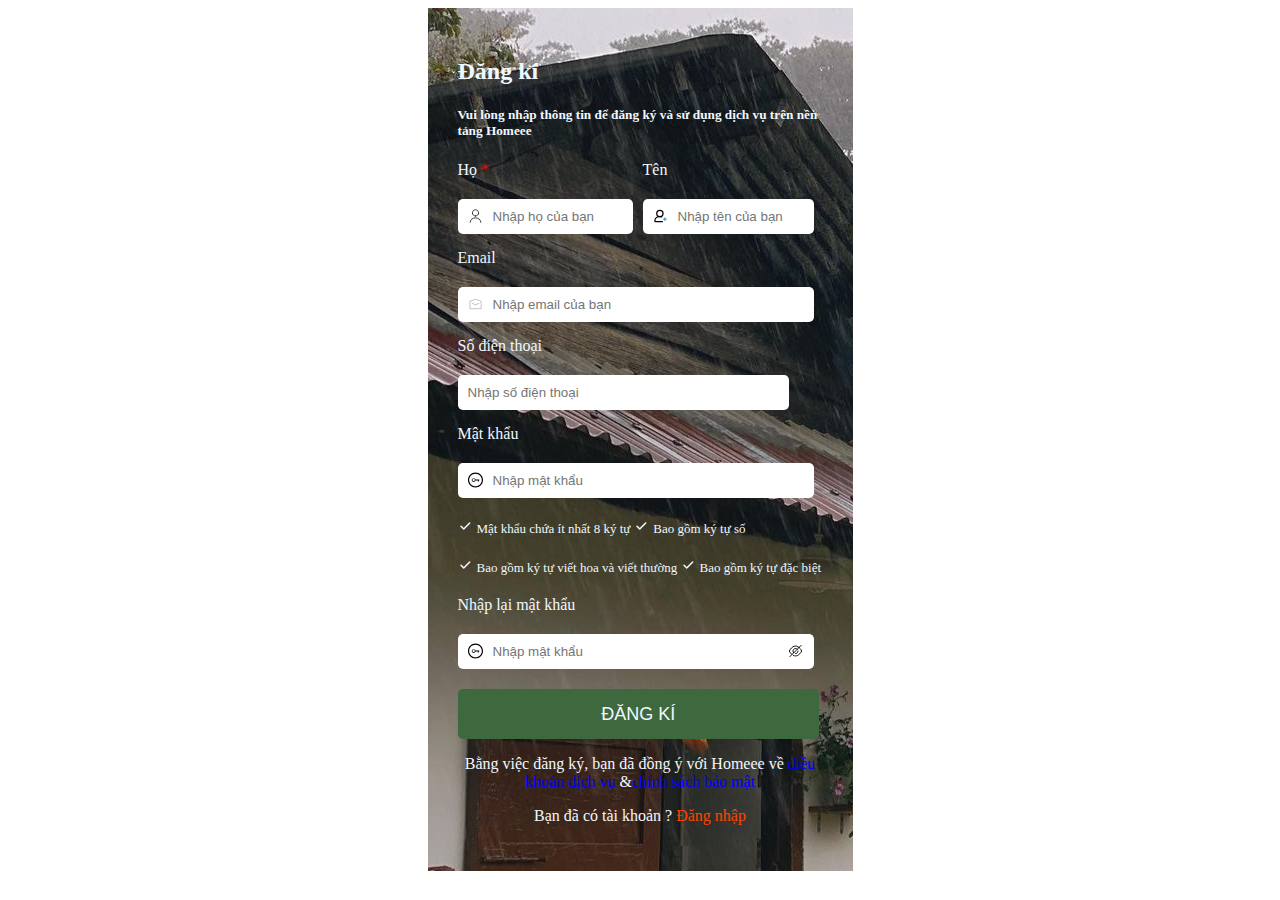
<file: index.html>
<!DOCTYPE html>
<html lang="en">
  <head>
    <meta charset="UTF-8" />
    <title></title>
    <style></style>
    <link rel="stylesheet" href="./style.css" />
  </head>

  <body>
    <div>
      <form
        onsubmit="handleSubmit(event)"
        id="registerForm"
        style="display: flex; flex-direction: column"
      >
        <div class="formdetail">
          <h2>Đăng kí</h2>
          <h5>
            Vui lòng nhập thông tin để đăng ký và sử dụng dịch vụ trên nền tảng
            Homeee
          </h5>

          <div class="inputfullname">
            <div id="sureNameBlock">
              <label for="surname">Họ <span style="color: red">*</span></label>
              <input
                onchange="handleChange(event, 'sureNameBlock', 'surnameError')"
                id="surname"
                type="text"
                placeholder="Nhập họ của bạn"
              />
              <img class="icon" src="./user-svgrepo-com.svg" />
            </div>
            <div id="nameBlock">
              <label for="name">Tên</label>
              <input
                onchange="handleChange(event, 'nameBlock', 'nameError')"
                id="name"
                type="text"
                placeholder="Nhập tên của bạn"
              />
              <img class="icon" src="./add-user-2-svgrepo-com.svg" />
            </div>
          </div>

          <div class="inputremain-Icon" id="emailBlock">
            <label for="email">Email</label>
            <input id="email" type="text" placeholder="Nhập email của bạn" />
            <img class="icon" src="./email-open-svgrepo-com.svg" />
          </div>

          <div class="inputremain-Icon" id="phoneNumberBlock">
            <label for="phone">Số điện thoại</label>
            <input id="phone" type="number" placeholder="Nhập số điện thoại" />
            <!-- <img class="icon" src="./phone-call-svgrepo-com.svg" /> -->
          </div>

          <div class="inputremain-Icon" id="passwordBlock">
            <img class="icon" src="./key-svgrepo-com.svg" />
            <label for="password">Mật khẩu</label>
            <input id="password" type="password" placeholder="Nhập mật khẩu" />
            <!-- <img class="iconeye eye_open" src="./eye-svgrepo-com.svg" />
            <img class="iconeye eye_close" src="./eye-off-svgrepo-com.svg" /> -->
          </div>

          <div class="conditionemail">
            <img src="./tick-svgrepo-com.svg" />
            <span id="chieudaimk">Mật khẩu chứa ít nhất 8 ký tự</span>
            <img src="./tick-svgrepo-com.svg" />
            <span id="kytuso">Bao gồm ký tự số</span>
          </div>
          <div class="conditionemail">
            <img src="./tick-svgrepo-com.svg" />
            <span id="kytuchu">Bao gồm ký tự viết hoa và viết thường </span>
            <img src="./tick-svgrepo-com.svg" />
            <span id="kytudacbiet">Bao gồm ký tự đặc biệt</span>
          </div>

          <div class="inputremain-Icon" id="confirmPasswordBlock">
            <img class="icon" src="./key-svgrepo-com.svg" />
            <label for="confirmPassword">Nhập lại mật khẩu</label>
            <input
              id="confirmPassword"
              type="password"
              placeholder="Nhập mật khẩu"
            />
            <img class="iconeye eye_open" src="./eye-svgrepo-com.svg" />
            <img class="iconeye eye_close" src="./eye-off-svgrepo-com.svg" />
          </div>

          <button class="buttonsubmit" type="submit">ĐĂNG KÍ</button>
          <div id="policy">
            <p>
              Bằng việc đăng ký, bạn đã đồng ý với Homeee về
              <span>điều khoản dịch vụ </span>&<span>chính sách bảo mật</span>
            </p>
          </div>
          <div id="login">
            <p>Bạn đã có tài khoản ? <span>Đăng nhập</span></p>
          </div>
        </div>
      </form>
    </div>
  </body>

  <!-- demo cách dùng const - let
 tạo hàm onChange event => validate khi đang nhập (thêm hoặc xóa lỗi)

 -->

  <script>
    function handleChange(event, parentId, childId) {
      const parentBlockElement = document.getElementById(parentId); // cha
      if (event.target.value.trim() !== "") {
        const childError = document.getElementById(childId); // con
        parentBlockElement.removeChild(childError);
      } else {
        const surnameErrorCreate = document.createElement("p");
        surnameErrorCreate.innerHTML = "Vui lòng nhập họ ";
        surnameErrorCreate.style.color = "red";
        surnameErrorCreate.setAttribute("id", childId);
        parentBlockElement.appendChild(surnameErrorCreate);
      }
    }

    function handleSubmit(event) {
      event.preventDefault();

      // muốn kiểm tra toàn bộ field đã được nhập và nhập đúng hay chưa
      // => mình cần có 1 cái cờ flat để kiểm tra
      // => 1 hoặc nhiều biến true false
      // đúng

      // khai báo biến

      let isSuccess = true; //=> có thể thay đổi giá trị

      const surnameElement = document.getElementById("surname");
      const nameElement = document.getElementById("name");
      const emailElement = document.getElementById("email");
      const phoneNumberElement = document.getElementById("phone");

      // surnameElement.value là một string
      // => gọi trim() => loại bỏ những kí tự khoẳng trắng ở 2 đầu của text
      // '   bac b v   ' => trim() =>  'bac b v'
      // console.log("surnameElement.value.trim()", surnameElement.value.trim());

      // surnameElement.value.length là trả số lượng ký tự của chuỗi

      // 'hoa' => .length => 3
      // '' => lenght = 0
      // 'absd' => length = ...
      // ----------------------
      // không nhập họ
      // giá trị của thẻ input => string => text => chứ chữ số kí tự đặc biệt và được thẻ hiện trong "   a!23" hoặc là 'bv4123'
      if (surnameElement.value.trim().length === 0) {
        const surnameBlockElement = document.getElementById("sureNameBlock");
        const surnameError = document.createElement("p");
        surnameError.innerHTML = "Vui lòng nhập họ ";
        surnameError.style.color = "red";
        surnameError.setAttribute("id", "surnameError");
        surnameBlockElement.appendChild(surnameError);
        // console.log(sureNameBlock.value.length);
        isSuccess = false;
      } else {
        isSuccess = true;
      }

      // không nhập tên

      if (nameElement.value.trim() === "") {
        const nameBlockElement = document.getElementById("nameBlock");
        const newNameElement = document.createElement("p");
        newNameElement.innerHTML = "Vui lòng nhập tên";
        newNameElement.style.color = "red";
        newNameElement.setAttribute("id", "nameError");
        nameBlockElement.appendChild(newNameElement);
        isSuccess = false;
      } else {
        isSuccess = true;
      }

      // không nhập email

      if (emailElement.value.trim() === "") {
        const emailBlockElement = document.getElementById("emailBlock");
        const newEmailElement = document.createElement("p");
        newEmailElement.innerHTML = "Vui lòng nhập email";
        newEmailElement.style.color = "red";
        emailBlockElement.appendChild(newEmailElement);
        isSuccess = false;
      } else {
        isSuccess = true;
      }
      // Check confirm password với password

      const ConfirmPasswordElement = document.getElementById("confirmPassword");
      const passwordElement = document.getElementById("password");
      if (ConfirmPasswordElement.value !== passwordElement.value) {
        const confirmPasswordBlockElement = document.getElementById(
          "confirmPasswordBlock"
        );
        const newPasswordElement = document.createElement("p");
        newPasswordElement.innerHTML = "Vui lòng nhập lại mật khẩu";
        newPasswordElement.style.color = "red";
        confirmPasswordBlockElement.appendChild(newPasswordElement);
        console.log("Comfirm mật khẩu ");
        isSuccess = false;
      } else {
        isSuccess = true;
      }

      //10 số điện thoại

      if (phoneNumberElement.value.trim() === "") {
        const phoneNumberBlockElement =
          document.getElementById("phoneNumberBlock");
        const newElement = document.createElement("p");
        newElement.innerHTML = "Vui lòng nhập số điện thoại";
        newElement.style.color = "red";
        phoneNumberBlockElement.appendChild(newElement);
        isSuccess = false;

        console.log(phoneNumberElement.value.length);
      } else if (phoneNumberElement.value.length !== 10) {
        const phoneNumberBlockElement =
          document.getElementById("phoneNumberBlock");
        const newElement = document.createElement("p");
        newElement.innerHTML = "số điện thoại phải có 10 chữ số!";
        newElement.style.color = "red";
        phoneNumberBlockElement.appendChild(newElement);
        isSuccess = false;

        console.log(phoneNumberElement.value.length);
      } else {
        isSuccess = true;
      }

      // check least 8

      if (isSuccess) {
        alert("submit form");
      }
    }

    const passwordElement = document.getElementById("password");

    const checkLengthPassword = document.getElementById("chieudaimk");
    passwordElement.addEventListener("input", function () {
      console.log("Chieu dai cua mk");

      const passwordInput = this.value;
      const hasLengthAtLeast8 = passwordInput.length >= 8;
      if (hasLengthAtLeast8) {
        checkLengthPassword.style.color = "green";
      } else {
        checkLengthPassword.style.color = "white";
      }
    });
    // check số
    const checkNumber = document.getElementById("kytuso");

    passwordElement.addEventListener("input", function () {
      console.log("Phần kiểm tra số");
      const passwordInputNumber = this.value;
      const hasNumber = /\d/.test(passwordInputNumber);

      if (hasNumber) {
        checkNumber.style.color = "green";
        console.log("Số màu xanh nha");
      } else {
        checkNumber.style.color = "white";
      }
    });

    // check chữ
    const checkLetter = document.getElementById("kytuchu");

    passwordElement.addEventListener("input", function () {
      console.log("Phần kiểm tra chữ");

      const passwordInputLetter = this.value;
      const hasLowerCase = /[a-z]/.test(passwordInputLetter);
      const hasUpperCase = /[A-Z]/.test(passwordInputLetter);

      if (hasLowerCase || hasUpperCase) {
        checkLetter.style.color = "green";
        console.log("Chữ màu xanh nha");
      } else {
        checkLetter.style.color = "white";
      }
    });

    // check ký tự đặc biệt

    const checkSpecialChar = document.getElementById("kytudacbiet");
    passwordElement.addEventListener("input", function () {
      console.log("Kiểm tra ký tự đặc biệt");

      const passwordInputSpecialChar = this.value;
      const hasSpecialChar = /[!@#$%^&*(),.?":{}|<>]/.test(
        passwordInputSpecialChar
      );

      if (hasSpecialChar) checkSpecialChar.style.color = "green";
      else checkSpecialChar.style.color = "white";
    });
  </script>
</html>

<!-- 




về mặc logic tạo element + css => ok nice !

* code JS => thực hiện tuần tự từ trên xuống


bài tập buổi 5 
 - thu nhỏ khoảng cách giữa các element giảm 1/2
 - button phải có pointer cursor: pointer;
 - chưa thể hiện trên ui là field required ( thiếu * đỏ) - cần support 
 - lỗi icon password
 - fix lỗi chiều cao của page
 - tạo file tick svg => màu trắng
 - khi chưa nhập mật khẩu => tick màu trắng
 - khi đã nhập + check đúng đk => text xanh + tick xanh
	dùng replace element
    function replaceElement(oldId, newTagName, newContent) {
      const oldElement = document.getElementById(oldId);
      const newElement = document.createElement(newTagName);
      newElement.innerHTML = newContent;
      if (oldElement) {
        document.body.replaceChild(newElement, oldElement);
        console.log(
          `Replaced element with id "${oldId}" with new ${newTagName} element:`,
          newElement.innerHTML
        );
      } else {
        console.log(`Element with id "${oldId}" not found`);
      }
    }


submit form 
 - tất cả các field chưa được thông báo lỗi khi để form trống
 => phải hiện trường thông tin bắc buộc

 - Số điện thoại chưa nhập => nhưng lại check số kị tự
  => khi chưa nhập => vui lòng nhập số điện thoại
  => khi nhập số ĐT khác 10 sô => số điện thoại phải có 10 chữ số

 -


 -->
</file>
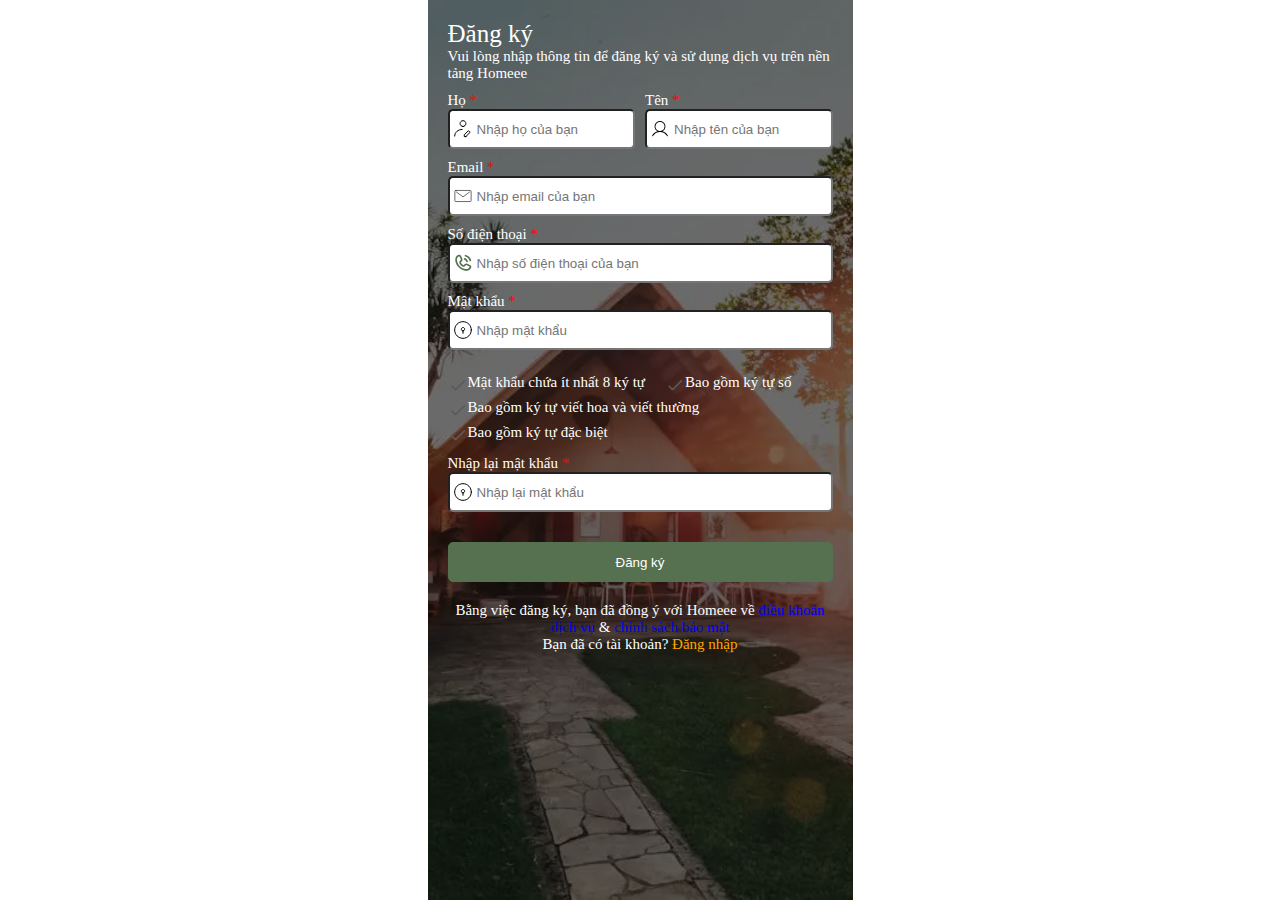
<file: example.html>
<!DOCTYPE html>
<html lang="en">

<head>
  <meta charset="UTF-8" />
  <meta name="viewport" content="width=device-width, initial-scale=1.0" />
  <title>buoi 5</title>
  <link rel="stylesheet" href="./example.css" />
</head>

<body>
  <div class="container">
    <div class="container__boxShadow"></div>
    <!-- header  -->
    <div class="container__header">
      <p class="container__header--subHeader">Đăng ký</p>
      <p class="container__header--content">
        Vui lòng nhập thông tin để đăng ký và sử dụng dịch vụ trên nền tảng
        Homeee
      </p>
    </div>
    <!-- end header  -->

    <!-- form  -->
    <form onsubmit="handleSubmit(event)" class="formContainer">
      <div class="formContainer__nameField">
        <div id="surnameBlock" class="formContainer__nameField--surname">
          <label for="surname">Họ <span class="required">*</span></label>
          <div class="customInput">
            <input onchange="handleChange(event, 'surnameBlock','surnameError' )" type="text" id="surname"
              placeholder="Nhập họ của bạn" />
            <img class="prefix" src="./icons/surname.svg" />
          </div>
        </div>
        <div id="nameBlock" class="formContainer__nameField--name">
          <label for="name">Tên <span class="required">*</span></label>
          <div class="customInput">
            <input onchange="handleChange(event, 'nameBlock','nameError' )" type="text" id="name"
              placeholder="Nhập tên của bạn" />
            <img class="prefix" src="./icons/name.svg" />
          </div>
        </div>
      </div>

      <div id="emailBlock" class="formContainer__inputField">
        <label for="email">Email <span class="required">*</span></label>
        <div class="customInput">
          <input onchange="handleChange(event, 'emailBlock','emailError' )" type="text" id="email"
            placeholder="Nhập email của bạn" />
          <img class="prefix" src="./icons/email.svg" />
        </div>
      </div>

      <div id="phoneNumberBlock" class="formContainer__inputField">
        <label for="phoneNumber">Số điện thoại <span class="required">*</span></label>
        <div class="customInput">
          <input onchange="handleChange(event, 'phoneNumberBlock','phoneNumberError' )" type="number" id="phoneNumber"
            placeholder="Nhập số điện thoại của bạn" />
          <img class="prefix" src="./icons/phone.svg" />
        </div>
      </div>

      <div id="passwordBlock" class="formContainer__inputField">
        <label for="password">Mật khẩu <span class="required">*</span></label>
        <div class="customInput">
          <input onchange="handleChange(event, 'passwordBlock','passwordError' )" type="password" id="password"
            placeholder="Nhập mật khẩu" />
          <img class="prefix" src="./icons/password.svg" />
        </div>
      </div>

      <div class="formContainer__checkPassword">
        <div class="formContainer__checkPassword--checkedRules">
          <img class="subPrefix" id="least8Img" src="./icons/blackTIck.svg" />
          <p id="least8">Mật khẩu chứa ít nhất 8 ký tự</p>
        </div>

        <div class="formContainer__checkPassword--checkedRules">
          <img class="subPrefix" id="includeNumberImg" src="./icons/blackTIck.svg" />
          <p id="includeNumber">Bao gồm ký tự số</p>
        </div>

        <div class="formContainer__checkPassword--checkedRules">
          <img class="subPrefix" id="includeUpperImg" src="./icons/blackTIck.svg" />
          <p id="includeUpper">Bao gồm ký tự viết hoa và viết thường</p>
        </div>

        <div class="formContainer__checkPassword--checkedRules">
          <img class="subPrefix" id="includeSpecialImg" src="./icons/blackTIck.svg" />
          <p id="includeSpecial">Bao gồm ký tự đặc biệt</p>
        </div>
      </div>

      <div id="rePasswordBlock" class="formContainer__inputField">
        <label for="rePassword">Nhập lại mật khẩu <span class="required">*</span></label>
        <div class="customInput">
          <input onchange="handleChange(event, 'rePasswordBlock','rePasswordError' )" type="password" id="rePassword"
            placeholder="Nhập lại mật khẩu" />
          <img class="prefix" src="./icons/password.svg" />
        </div>
      </div>

      <button class="formContainer__submit" type="submit">Đăng ký</button>
    </form>

    <div class="container__footer">
      <p class="container__footer--policy">
        Bằng việc đăng ký, bạn đã đồng ý với Homeee về
        <span> điều khoản dịch vụ </span> & <span>chính sách bảo mật</span>
      </p>
      <p class="container__footer--login">
        Bạn đã có tài khoản? <span>Đăng nhập</span>
      </p>
    </div>
    <!-- end form  -->
  </div>
</body>

<script>
  // form chưa nhập gì => có lỗi
  let isError = true;

  function handleChange(event, parentId, errorId) {
    const parentBlockElement = document.getElementById(parentId); // cha
    if (event.target.value.trim() !== "") {
      const error = document.getElementById(errorId); // con
      if (error) parentBlockElement.removeChild(error);
    } else {
      const errorText = document.createElement("p");
      errorText.innerHTML = "Trường thông tin bắt buộc!";
      errorText.classList.add("textError");
      errorText.setAttribute("id", errorId);
      parentBlockElement.appendChild(errorText);
    }
  }



  const passwordElement = document.getElementById("password");

  const least8Img = document.getElementById("least8Img");
  const includeNumberImg = document.getElementById("includeNumberImg");
  const includeUpperImg = document.getElementById("includeUpperImg");
  const includeSpecialImg = document.getElementById("includeSpecialImg");

  passwordElement.addEventListener("input", function (event) {
    const hasLengthAtLeast8 = event.target.value.length >= 8;
    if (hasLengthAtLeast8) {
      least8Img.src = "./icons/greenTick.svg";
      isError = true;

    } else {
      least8Img.src = "./icons/blackTIck.svg";
      isError = false;

    }
    // check số
    const hasNumber = /\d/.test(event.target.value);
    if (hasNumber) {
      includeNumberImg.src = "./icons/greenTick.svg";
      isError = true;

    } else {
      includeNumberImg.src = "./icons/blackTIck.svg";
      isError = false;

    }

    // check chữ
    //   const hasLowerCase = /[a-z]/.test(event.target.value);
    const hasUpperCase = /[A-Z]/.test(event.target.value);

    if (hasUpperCase) {
      includeUpperImg.src = "./icons/greenTick.svg";
      isError = true;

    } else {
      includeUpperImg.src = "./icons/blackTIck.svg";
      isError = false;
    }
    // check ký tự đặc biệt


    const hasSpecialChar = /[!@#$%^&*(),.?":{}|<>]/.test(event.target.value);

    if (hasSpecialChar) {
      includeSpecialImg.src = "./icons/greenTick.svg";
      isError = true;

    } else {
      includeSpecialImg.src = "./icons/blackTIck.svg";
      isError = false;
    }

  });

  function handleSubmit(event) {
    event.preventDefault();

    // Khai báo input field và parent field
    const surnameBlock = document.getElementById("surnameBlock");
    const surname = document.getElementById("surname");
    const surnameError = document.getElementById("surnameError");

    const nameBlock = document.getElementById("nameBlock");
    const name = document.getElementById("name");
    const nameError = document.getElementById("nameError");

    const emailBlock = document.getElementById("emailBlock");
    const email = document.getElementById("email");
    const emailError = document.getElementById("emailError");

    const phoneNumberBlock = document.getElementById("phoneNumberBlock");
    const phoneNumber = document.getElementById("phoneNumber");
    const phoneNumberError = document.getElementById("phoneNumberError");

    const passwordBlock = document.getElementById("passwordBlock");
    const password = document.getElementById("password");
    const passwordError = document.getElementById("passwordError");

    const rePasswordBlock = document.getElementById("rePasswordBlock");
    const rePassword = document.getElementById("rePassword");


    // check required
    if (surname.value.trim() === "") {
      const errorText = document.createElement("p");
      errorText.innerHTML = "Trường thông tin bắt buộc!";
      errorText.classList.add("textError");
      errorText.setAttribute("id", "surnameError");
      if (!document.getElementById("surnameError"))
        surnameBlock.appendChild(errorText);

      isError = true;
    } else
      isError = false;

    if (name.value.trim() === "") {
      const errorText = document.createElement("p");
      errorText.innerHTML = "Trường thông tin bắt buộc!";
      errorText.classList.add("textError");
      errorText.setAttribute("id", "nameError");
      if (!document.getElementById("nameError"))
        nameBlock.appendChild(errorText);
      isError = true;
    } else
      isError = false;

    if (email.value.trim() === "") {
      const errorText = document.createElement("p");
      errorText.innerHTML = "Trường thông tin bắt buộc!";
      errorText.classList.add("textError");
      errorText.setAttribute("id", "emailError");
      if (!document.getElementById("emailError"))
        emailBlock.appendChild(errorText);
      isError = true;
    } else
      isError = false;

    if (phoneNumber.value.trim() === "") {
      const errorText = document.createElement("p");
      errorText.innerHTML = "Trường thông tin bắt buộc!";
      errorText.classList.add("textError");
      errorText.setAttribute("id", "phoneNumberError");
      if (!document.getElementById("phoneNumberError"))
        phoneNumberBlock.appendChild(errorText);
      isError = true;
    } else
      isError = false;

    if (password.value.trim() === "") {
      const errorText = document.createElement("p");
      errorText.innerHTML = "Trường thông tin bắt buộc!";
      errorText.classList.add("textError");
      errorText.setAttribute("id", "passwordError");
      if (!document.getElementById("passwordError"))
        passwordBlock.appendChild(errorText);
      isError = true;
    } else
      isError = false;


    // check special rules
    if (phoneNumber.value.trim().length !== 10) {
      const errorText = document.createElement("p");
      errorText.innerHTML = "Số điện thoại phải có 10 chữ số!";
      errorText.classList.add("textError");
      errorText.setAttribute("id", "phoneNumberError");
      if (!document.getElementById("phoneNumberError"))
        phoneNumberBlock.appendChild(errorText);
      isError = true;
    } else
      isError = false;


    if (password.value.trim() === rePassword.value.trim()  && password.value.trim() !== '' ) {
      
      isError = false;

    } else {

      const errorText = document.createElement("p");
      errorText.innerHTML = "Nhập lại mật khẩu không đúng!";
      errorText.classList.add("textError");
      errorText.setAttribute("id", "rePasswordError");
      if (!document.getElementById("rePasswordError"))
        rePasswordBlock.appendChild(errorText);
      isError = true;
    }

    
    if (isError) {
      return;
    } else alert('submit')
  }

</script>

</html>
</file>
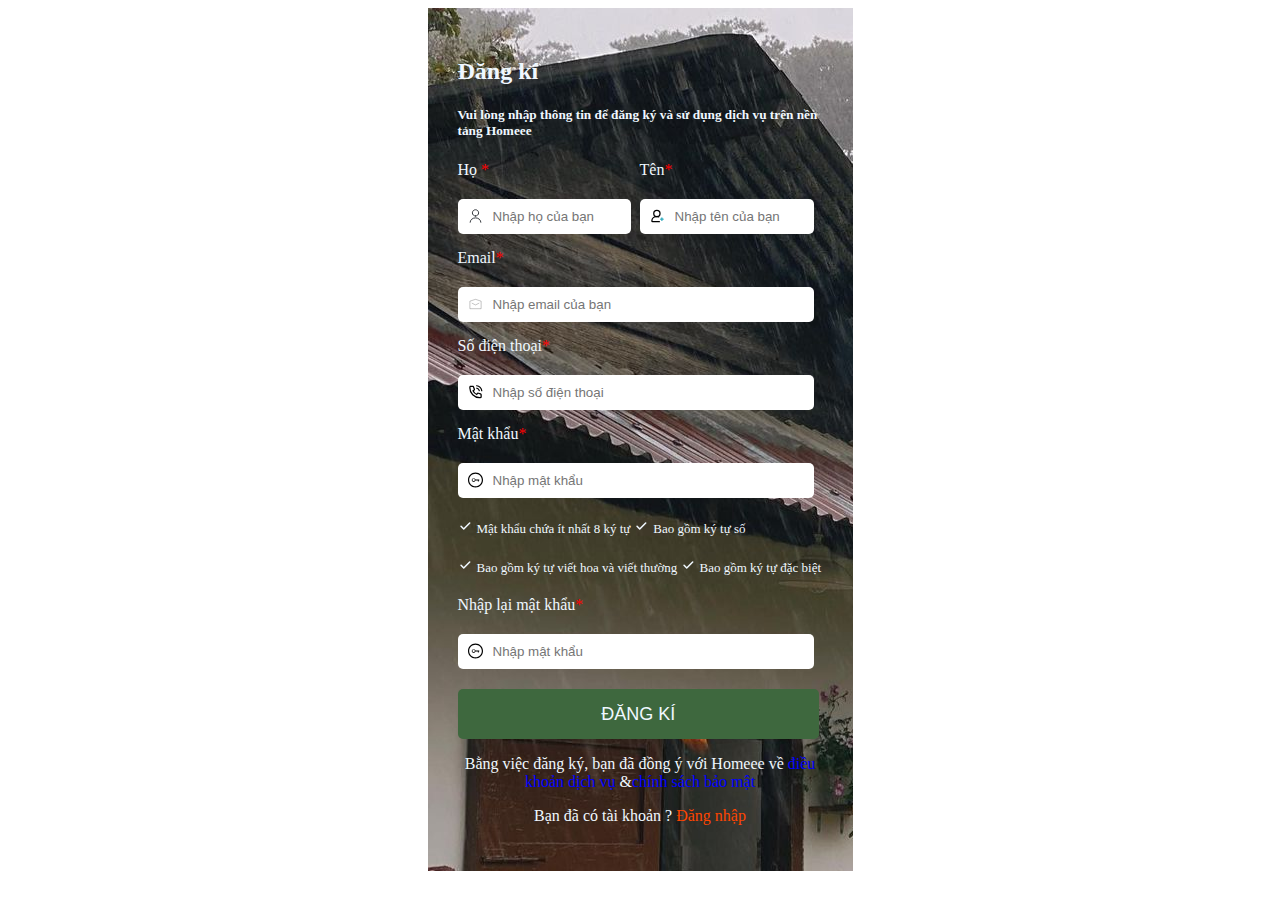
<file: text.html>
<!DOCTYPE html>
<html lang="en">
  <head>
    <meta charset="UTF-8" />
    <title></title>
    <style></style>
    <link rel="stylesheet" href="./style.css">
  </head>
  <body>
      <div >
      <form onsubmit="handleSubmit(event)"  id="registerForm" style="display: flex; flex-direction: column" >
        <div class="formdetail">
          <h2>Đăng kí</h2>
          <h5>Vui lòng nhập thông tin để đăng ký và sử dụng dịch vụ trên nền tảng Homeee</h5>
        
  
          
           
           <div class="inputfullname">
                <div  id="sureNameBlock">
                  <label for="surname">Họ <span class="start">*</span></label>
                  <input id="surname" onblur="handleCheck(event, 'sureNameBlock', 'surnameRemove')" type="text" placeholder="Nhập họ của bạn" />
    
                 <img class="icon" src="./user-svgrepo-com.svg">
                </div>
                <div  id="nameBlock">
                  <label for="name">Tên<span class="start">*</span></label>
                  <input id="name" onblur="handleCheck(event, 'nameBlock', 'nameRemove')" type="text"  placeholder="Nhập tên của bạn"/>
                  <img  class="icon"  src="./add-user-2-svgrepo-com.svg">
                </div>
           </div>
           
         
           
          
            <div class="inputremain-Icon" id="emailBlock">
             <label for="email">Email<span class="start">*</span></label>  
              <input id="email" onblur="handleCheck(event, 'emailBlock', 'emailRemove')" type="text" placeholder="Nhập email của bạn" >
              <img  class="icon" src="./email-open-svgrepo-com.svg">
            </div>
  
          
  
             
          
            <div class="inputremain-Icon" id="phoneNumberBlock">
            <label for="phone">Số điện thoại<span class="start">*</span></label>  
              <input  id="phone" onblur="handleCheck(event, 'phoneNumberBlock', 'phoneNumberRemove')" type="text" placeholder="Nhập số điện thoại" >
              <img  class="icon" src="./phone-call-svgrepo-com.svg">
            </div>
  
  
          
         
     
         
            <div class="inputremain-Icon" id="passwordBlock">
                <img  class="icon" src="./key-svgrepo-com.svg">
                <label for="password">Mật khẩu<span class="start">*</span></label> 
                <input id="password" onblur="handleCheck(event, 'passwordBlock', 'passwordRemove')"  type="password" placeholder="Nhập mật khẩu" >
              
            </div>
            
            <div class="conditionemail "> 
              <img id="chieudaimkTick"src="./tick-svgrepo-com.svg">
              <span id="chieudaimk">Mật khẩu chứa ít nhất 8 ký tự</span>
              <img id="kytusoTick"src="./tick-svgrepo-com.svg">
              <span id="kytuso">Bao gồm ký tự số</span>
            </div>
            <div class="conditionemail">
              <img id="kytuchuTick" src="./tick-svgrepo-com.svg">
              <span id="kytuchu">Bao gồm ký tự viết hoa và viết thường </span>
              <img id ="kytudacbietTick" src="./tick-svgrepo-com.svg">
              <span id="kytudacbiet">Bao gồm ký tự đặc biệt</span>
            </div>
  
  
          
            <div class="inputremain-Icon" id="confirmPasswordBlock">
              <img  class="icon" src="./key-svgrepo-com.svg">
             <label for="confirmPassword">Nhập lại mật khẩu<span class="start">*</span></label> 
              <input id="confirmPassword"  onblur="handleCheck(event, 'confirmPasswordBlock', 'confimPhoneRemove')"  type="password" placeholder="Nhập mật khẩu" >
            
            </div>
  
       
      
          <button  class="buttonsubmit" type="submit">ĐĂNG KÍ</button> 
          <div id="policy">
            <p >Bằng việc đăng ký, bạn đã đồng ý với Homeee về <span>điều khoản dịch vụ </span>&<span>chính sách bảo mật</span></p>
            
          </div>
          <div id="login" >
            <p>Bạn đã có tài khoản ? <span >Đăng nhập</span></p>
          
          </div>
         
        </div>
       
      </form>
      </div>


    
  </body>
  <script>

   let isError = true;

    function handleCheck(event, idParent, idChild) {
  const childIdRemove = document.getElementById(idChild);
  const parentIdBlock = document.getElementById(idParent);

  if (event.target.value.trim() !== "") {
     if(childIdRemove) 
     parentIdBlock.removeChild(childIdRemove);
  } else {
    
          const newElement = document.createElement("p");
          newElement.innerHTML = "Vui lòng nhập lại";
          newElement.setAttribute("id",childIdRemove);
          newElement.style.color = "red";
          parentIdBlock.appendChild(newElement);
             
          
  }
}
    
const passwordElement = document.getElementById("password");
     // check least 8 
      
     const tickWith = document.getElementById("chieudaimkTick");
      const checkLengthPassword = document.getElementById("chieudaimk");
      passwordElement.addEventListener('input', function() {
  console.log("Chieu dai cua mk");

  const passwordInput = this.value;
  const hasLengthAtLeast8 = passwordInput.length >= 8;
  if (hasLengthAtLeast8) {
    checkLengthPassword.style.color = "green";
    tickWith.src = 'tick-svgrepo-comxanh.svg';
     isError = true;
        
  } else {
    checkLengthPassword.style.color = "white";
    tickWith.src = 'tick-svgrepo-com.svg';
    isError = false;
  }
});

    
    // check số
    
    const tickNumber = document.getElementById("kytusoTick");
    const checkNumber = document.getElementById("kytuso");
    
    passwordElement.addEventListener('input', function() {
      console.log("Phần kiểm tra số");
      const passwordInputNumber = this.value;
      const hasNumber = /\d/.test(passwordInputNumber);
    
      if (hasNumber) {
        checkNumber.style.color = "green";
        tickNumber.src = 'tick-svgrepo-comxanh.svg';
        isError = true;
      } else {
        checkNumber.style.color = "white";
        tickNumber.src = 'tick-svgrepo-com.svg';
        isError = false;
      }
      return;
    });
    
    
    // check chữ 
    const tickLetter = document.getElementById("kytuchuTick");
    const checkLetter = document.getElementById("kytuchu");
    
    passwordElement.addEventListener('input', function() {
      console.log("Phần kiểm tra chữ");
    
      const passwordInputLetter = this.value;
      const hasLowerCase = /[a-z]/.test(passwordInputLetter);
      const hasUpperCase = /[A-Z]/.test(passwordInputLetter);
    
      if (hasLowerCase || hasUpperCase) {
        checkLetter.style.color = 'green';
        console.log("Chữ màu xanh nha");
        tickLetter.src = 'tick-svgrepo-comxanh.svg';
        isError = true;
      } else {
        checkLetter.style.color = "white";
        tickLetter.src = 'tick-svgrepo-com.svg';
        isError = false;
      }
    });   
          
    // check ký tự đặc biệt     
    const tickSpecialChar = document.getElementById("kytudacbietTick");
    const checkSpecialChar = document.getElementById("kytudacbiet");
    passwordElement.addEventListener('input', function ()
    {
       console.log("Kiểm tra ký tự đặc biệt");
    
       const passwordInputSpecialChar =this.value;
       const hasSpecialChar =  /[!@#$%^&*(),.?":{}|<>]/.test(passwordInputSpecialChar);
    
       if(hasSpecialChar )
       {
        checkSpecialChar.style.color ="green";
        tickSpecialChar.src = 'tick-svgrepo-comxanh.svg';
         isError = true;
       }
       
       else {
        checkSpecialChar.style.color ="white";
        tickSpecialChar.src = 'tick-svgrepo-com.svg';
        isError = false;
       }
       
    });
    
 

        function handleSubmit(event)
        {
          event.preventDefault();
          
         
          
    // khai báo 
   
    const surnameElement = document.getElementById("surname");
    const nameElement = document.getElementById("name");
    const emailElement =document.getElementById("email");
    const phoneNumberElement = document.getElementById("phone");
    const passwordElement = document.getElementById("password");
    const ConfirmPasswordElement = document.getElementById("confirmPassword");
    
        
           // không nhập họ 
           const sureNameBlockElement = document.getElementById("sureNameBlock");
        
        if (surnameElement.value.trim() === "") {
  
          console.log("noti đièu kiện" ,Notification);
        const newSureNameElement = document.createElement("p");
        newSureNameElement.setAttribute("id", "surnameRemove");
        newSureNameElement.innerHTML = "Vui lòng nhập họ";
        newSureNameElement.style.color = "red";
       
        console.log("Thêm Họ");
        if (!document.getElementById("surnameRemove"))
          sureNameBlockElement.appendChild(newSureNameElement);
        isError = true;
        }else
         isError = false;
      
       

        
      
    console.log(isError);
               // không nhập tên 
        
        const nameBlockElement = document.getElementById("nameBlock");
         
            if (nameElement.value.trim() === "" ) {
           
              console.log("noti đièu kiện" ,Notification);
           const newNameElement = document.createElement("p");
               newNameElement.setAttribute("id", "nameRemove");
               newNameElement.innerHTML = "Vui lòng nhập tên";
               newNameElement.style.color = "red";
             
               console.log("Thêm Tên");
               if (!document.getElementById("nameRemove"))
               nameBlockElement.appendChild(newNameElement);
        isError = true;
       } else
         isError = false;
      

          
          
    console.log(isError);
         
    
    
           // không nhập email 
      
     
         
           if(emailElement.value.trim() === "" ){
         
             const emailBlockElement = document.getElementById("emailBlock");
             const newEmailElement = document.createElement("p");
             newEmailElement.setAttribute("id", "emailRemove");
             newEmailElement.innerHTML ="Vui lòng nhập email";
             newEmailElement.style.color = "red";
             
              console.log("Thêm Email");
              if (!document.getElementById("emailRemove"))
                emailBlockElement.appendChild(newEmailElement);
                isError = true;
             }else{
                isError = false;
              }
         
            // không nhập password 

              if(passwordElement.value.trim() === "" ){
         
             const passwordBlockElement = document.getElementById("passwordBlock");
             const newPasswordElement = document.createElement("p");
             newPasswordElement.setAttribute("id", "passwordRemove");
             newPasswordElement.innerHTML ="Vui lòng nhập password";
             newPasswordElement.style.color = "red";
             
              console.log("Thêm Password");
              if (!document.getElementById("passwordRemove"))
              passwordBlockElement.appendChild(newPasswordElement);
                isError = true;
             }else{
                isError = false;
              }
    
            //10 số điện thoại 
    
          
            const phoneNumberBlockElement = document.getElementById("phoneNumberBlock");
            if(phoneNumberElement.value.trim().length === 0 ) {
          
           const newPhoneElement = document.createElement("p");
           newPhoneElement.setAttribute("id", "phoneNumberRemove");
           newPhoneElement.innerHTML = "Vui lòng nhập số điện thoại";
           newPhoneElement.style.color = "red";
              
              console.log(phoneNumberElement.value.length);
              if (!document.getElementById("phoneNumberRemove"))
              phoneNumberBlockElement.appendChild(newPhoneElement);
                isError = true;
            } 
        else if (phoneNumberElement.value.length !== 10 ) {
          
           const newPhone10Element = document.createElement("p");
           newPhone10Element.innerHTML = "số điện thoại phải có 10 chữ số!";
           newPhone10Element.style.color = "red";
           newPhone10Element.setAttribute("id", "phoneNumberRemove");
           console.log(phoneNumberElement.value.length);
           if (!document.getElementById("phoneNumberRemove"))
           phoneNumberBlockElement.appendChild(newPhone10Element);
                isError= true;
          
         }
         else 
         {
          isError = false;
         }
         
        
          
          // Check confirm password với password 
           
        
          if ( passwordElement.value.trim() === ConfirmPasswordElement.value.trim() && passwordElement.value.trim() !== "" ) {
        
           isError = true;
           console.log("vo mk đúng");
          }
          else 
          {
            
            console.log("vo phan mat khau sai r");
            const confirmPasswordBlockElement = document.getElementById("confirmPasswordBlock");
            const newPasswordElement = document.createElement("p");
           
               newPasswordElement.innerHTML =  "Nhập lại mật khẩu không đúng!";
               newPasswordElement.style.color = "red";
               newPasswordElement.setAttribute("id","confimPhoneRemove");
               if (!document.getElementById("confimPhoneRemove"))
               confirmPasswordBlockElement.appendChild(newPasswordElement);
            isError = false;
          }
        
        

          if (!isError) {
            return ;
          } else 
        alert("submit form ");
       
      
    
        }
        
        
      
    
    
    
      
    </script>
</html>
</file>
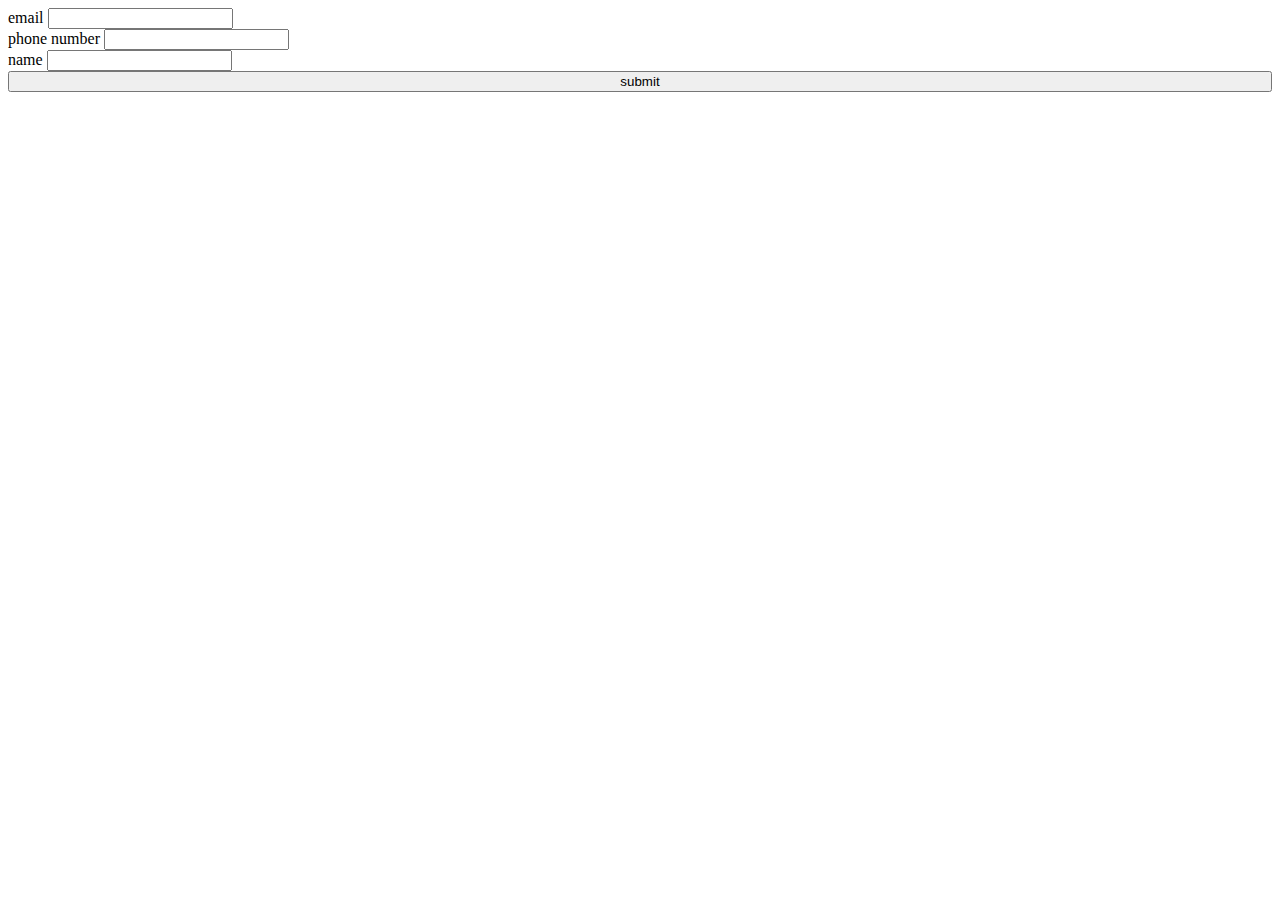
<file: thu.html>
<!DOCTYPE html>
<html lang="en">
  <head>
    <meta charset="UTF-8" />
    <title>HTML DOM Document Object Examples with Functions and Buttons</title>
    <style></style>
  </head>
  <body>
    <div>
      <form
        onsubmit="handleSubmit(event)"
        id="registerForm"
        style="display: flex; flex-direction: column"
      >
        <div>
          <label for="email">email</label>
          <input id="email" type="text" />
        </div>
        <div id="phoneNumberBlock">
          <label for="phoneNumber">phone number</label>
          <input id="phoneNumber" type="number" />
        </div>
        <div>
          <label for="name">name</label>
          <input id="name" type="text" />
        </div>

      

        <button type="submit">submit</button>
      </form>
    </div>
  </body>
  <script>
    ///////// buổi 4////////////
    // tạo một hàm chặn gửi giá trị của form đi
    // giữ lại để kiểm tra có thõa điều kiện hay không

    function handleSubmit(event) {
      event.preventDefault();
      const emailElement = document.getElementById("email");
      const nameElement = document.getElementById("name");
      const phoneNumberElement = document.getElementById("phoneNumber");

      // if (emailElement) {
      //   console.log(emailElement.value);
      //   return;
      // }

      // if (nameElement) {
      //   console.log(nameElement.value);
      //   return;
      // }
      // 0 == "0" => đúng
      // 0 === "0" => sai
      if (phoneNumberElement.value.length !== 10) {
        // chuỗi kí tự => sẽ có cái property .length
        const phoneNumberBlockElement =
          document.getElementById("phoneNumberBlock");
        const newElement = document.createElement("p");
        newElement.innerHTML = "số điện thoại phải có 10 chữ số!";
        newElement.style.color = "red";
        newElement.style.position = "absolute"; // Đặt vị trí tuyệt đối
        newElement.style.top = "50%"; // Căn giữa theo chiều dọc
      
        phoneNumberBlockElement.appendChild(newElement);
        console.log(phoneNumberElement.value.length);
        return;
      }

      alert(
        `${emailElement.value} - ${nameElement.value} - ${phoneNumberElement.value}`
      );
    }

    ///////////////////////////////////////////////
    // Function to find an element by id and log its content
    function findElementById(id) {
      // window.addEventListener()
      const element = document.getElementById(id); // kq element là một phần tử
      console.log(
        `Element with id "${id}":`,
        element ? element.textContent : "Not found"
      );
    }

    // Function to find elements by class name and log the content of the first one
    function findElementsByClassName(className) {
      const elements = document.getElementsByClassName(className); // kq trả về là một mảng nhiều phần tử
      console.log(
        `First element with class "${className}":`,
        elements.length ? elements[0].textContent : "Not found"
      );
    }

    // Function to find elements by tag name and log the content of the first one
    function findElementsByTagName(tagName) {
      const elements = document.getElementsByTagName(tagName);
      console.log(
        `First element with tag "${tagName}":`,
        elements.length ? elements[0].textContent : "Not found"
      );
    }

    // Function to change the inner HTML of an element
    function changeInnerHTML(id, newContent) {
      const element = document.getElementById(id);
      if (element) {
        element.innerHTML = newContent;
        console.log(
          `Changed innerHTML of element with id "${id}":`,
          element.innerHTML
        );
      } else {
        console.log(`Element with id "${id}" not found`);
      }
    }

    // Function to change the style of an element
    function changeStyle(id, property, value) {
      const element = document.getElementById("para1");
      const notice = document.getElementById("notice");
      if (element || notice) {
        element.classList.add("highlight");
        // element.classList.remove("highlight");
        notice.style.display = "block";
        console.log(
          `Changed style "${property}" of element with id "${id}":`,
          element.style[property]
        );
      } else {
        console.log(`Element with id "${id}" not found`);
      }
    }

    function changeStyle1(id, property, value) {
      const element = document.getElementById("para1");
      if (element) {
        // element.classList.add("highlight");
        element.classList.remove("highlight");

        console.log(
          `Changed style "${property}" of element with id "${id}":`,
          element.style[property]
        );
      } else {
        console.log(`Element with id "${id}" not found`);
      }
    }

    // Function to change the attribute value of an element
    function changeAttribute(id, attribute, value) {
      const element = document.getElementById(id);
      if (element) {
        element.setAttribute(attribute, value);
        console.log(
          `Changed attribute "${attribute}" of element with id "${id}":`,
          element.getAttribute(attribute)
        );
      } else {
        console.log(`Element with id "${id}" not found`);
      }
    }

    // Function to create a new element and append it to the body
    function createElementAndAppend() {
      const newElement = document.createElement("p"); // tạo ra một element dạng là 1 thẻ p
      newElement.innerHTML = "invalid form"; // truyền vào một nội dung bất kì
      newElement.classList.add("highlight");
      newElement.setAttribute("id", "newNotice");
      // document.body.appendChild(newElement);
      const noticeElement = document.getElementById("notice");
      noticeElement.appendChild(newElement);

      console.log(`Appended new ${tagName} element:`, newElement.innerHTML);
    }

    // Function to remove an element by id
    function removeElementById(id) {
      const element = document.getElementById("newNotice");
      // console.log("attribute", element.getAttributeNames());
      if (element) {
        const noticeElement = document.getElementById("notice");
        noticeElement.removeChild(element);
        console.log(`Removed element with id "${id}"`);
      } else {
        console.log(`Element with id "${id}" not found`);
      }
    }

    // Function to replace an old element with a new one
    function replaceElement(oldId, newTagName, newContent) {
      const oldElement = document.getElementById(oldId);
      const newElement = document.createElement(newTagName);
      newElement.innerHTML = newContent;
      if (oldElement) {
        document.body.replaceChild(newElement, oldElement);
        console.log(
          `Replaced element with id "${oldId}" with new ${newTagName} element:`,
          newElement.innerHTML
        );
      } else {
        console.log(`Element with id "${oldId}" not found`);
      }
    }
  </script>
</html>
</file>
<file: style.css>
form {
  background-image: url(./du-lich-da-lat-tu-tuc-3.jpg);
}

.formdetail {
  margin: 30px 30px;
}

h2, h5 {
  color: aliceblue;
}

.start {
  color: red;
}

#registerForm {
  width: 425px;
  margin: 0 auto;
}

.label_fullname {
  display: flex;
  justify-content: space-around;
}

.inputfullname {
  display: flex;
  justify-content: space-around;
}
.inputfullname div {
  position: relative;
}
.inputfullname div label {
  color: rgb(240, 248, 255);
}
.inputfullname div .icon {
  width: 15px;
  height: 20px;
  position: absolute;
  left: 10px;
  top: 45px;
  right: 10px;
}
.inputfullname div input[type=text] {
  padding-left: 35px;
}
.inputfullname div input {
  border-radius: 5px;
  width: 76%;
  border: none;
  margin-top: 20px;
  padding: 10px 0px 10px 10px;
}

.conditionemail {
  color: aliceblue;
  margin: 20px 0px;
}
.conditionemail img {
  width: 15px;
}
.conditionemail span {
  font-size: small;
}

/* hidden icon password */
.eye_open {
  display: none;
}

.inputremain-Icon {
  margin-top: 15px;
  position: relative;
}
.inputremain-Icon label {
  color: aliceblue;
}
.inputremain-Icon .icon {
  color: #a70707;
  position: absolute;
  top: 45px;
  left: 10px;
  width: 15px;
  height: 20px;
}
.inputremain-Icon .iconeye {
  color: #a70707;
  position: absolute;
  top: 45px;
  right: 20px;
  width: 15px;
  height: 20px;
}
.inputremain-Icon input[type=text] {
  padding-left: 35px;
}
.inputremain-Icon input[type=password] {
  padding-left: 35px;
}
.inputremain-Icon input {
  border-radius: 5px;
  width: 88%;
  border: none;
  margin-top: 20px;
  padding: 10px 0px 10px 10px;
}

.buttonsubmit {
  margin-top: 20px;
  height: 50px;
  width: 99%;
  color: aliceblue;
  background-color: rgb(62, 104, 62);
  border: none;
  border-radius: 5px;
  font-size: 18px;
  cursor: pointer;
}

#login {
  color: orangered;
}

#policy {
  text-align: center;
}
#policy p {
  color: aliceblue;
}
#policy span {
  color: blue;
}

#login {
  text-align: center;
}
#login span {
  color: orangered;
}
#login p {
  color: aliceblue;
}/*# sourceMappingURL=style.css.map */
</file>
<file: example.css>
* {
  margin: 0;
  padding: 0;
  box-sizing: border-box;
}

body {
  display: flex;
  justify-content: center;
  align-items: center;
}

.container {
  padding: 20px 0;
  position: relative;
  background-image: url("./registerBG.webp");
  background-repeat: no-repeat;
  background-size: cover;
  background-position: center;
  color: white;
  max-width: 425px;
  font-size: 15px;
  height: 100%;
  min-height: 100vh;
}
.container__boxShadow {
  height: 100%;
  width: 100%;
  position: absolute;
  top: 0;
  background-color: black;
  opacity: 50%;
  z-index: 10;
}
.container__header {
  position: relative;
  z-index: 20;
  padding: 0 20px;
}
.container__header--subHeader {
  font-size: 25px;
}
.container__footer {
  position: relative;
  z-index: 30;
  text-align: center;
  padding: 0 20px;
  margin-top: 20px;
}
.container__footer--policy > span {
  color: blue;
  cursor: pointer;
}
.container__footer--login > span {
  color: orange;
  cursor: pointer;
}

.formContainer {
  position: relative;
  z-index: 20;
  padding: 0 20px;
  margin-top: 10px;
}
.formContainer__nameField {
  display: flex;
  justify-content: center;
  align-items: start;
}
.formContainer__nameField--name {
  position: relative;
  margin-left: 10px;
}
.formContainer__nameField--surname {
  position: relative;
}
.formContainer__inputField {
  position: relative;
  padding-top: 10px;
}
.formContainer__inputField > input {
  margin-top: 5px;
}
.formContainer__checkPassword {
  display: flex;
  flex-wrap: wrap;
  justify-content: start;
  align-items: center;
  padding-top: 20px;
}
.formContainer__checkPassword--checkedRules {
  position: relative;
  padding: 0 20px;
  line-height: 25px;
}
.formContainer__submit {
  background-color: #557150;
  color: white;
  height: 40px;
  width: 100%;
  border: 1px solid #557150;
  border-radius: 5px;
  margin-top: 30px;
  cursor: pointer;
  transition: all;
  animation-duration: 200;
}
.formContainer__submit:hover {
  background-color: #a6dc9c;
  scale: 1.05;
}

.required {
  color: red;
}

input {
  width: 100%;
  height: 100%;
  min-height: 40px;
  border-radius: 5px;
  padding-left: 27px;
  padding-right: 5px;
}

.customInput {
  position: relative;
}

.prefix {
  height: 20px;
  width: 20px;
  position: absolute;
  bottom: 10px;
  left: 5px;
}

.subPrefix {
  height: 20px;
  width: 20px;
  position: absolute;
  bottom: 0;
  left: 0;
}

.inputError {
  border: 1px solid red;
}

.textError {
  color: red;
}

/*# sourceMappingURL=example.css.map */
</file>
